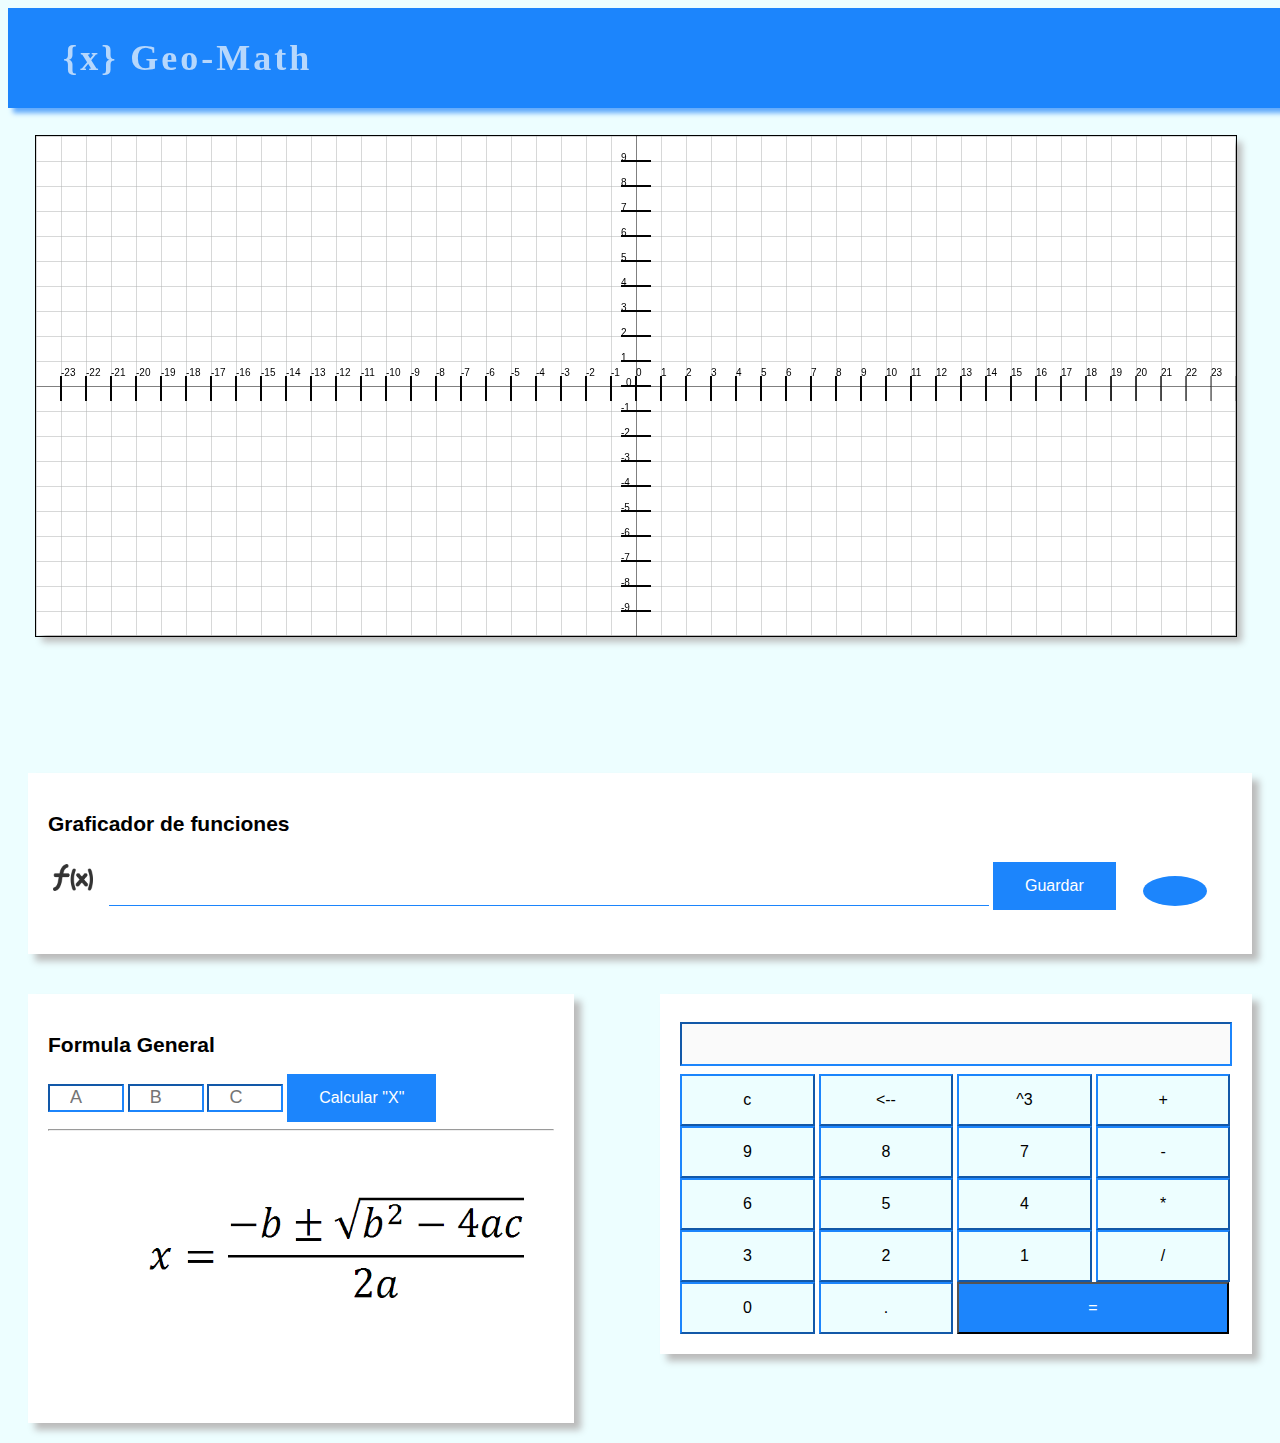
<file: proyecto_mate/index.html>
<html>
    <head>
        <title>Calcuradora</title>
    </head>
    <!--<script src="http://cdnjs.cloudflare.com/ajax/libs/mathjs/0.15.0/math.min.js"></script>-->
    <script src="jquery.min.js"></script>
    <script src="math.min.js"></script>

    <meta name="description" content="math.js | basic usage">
    <link rel="stylesheet" type="text/css" href="graph.css">
    <script src="js_g.js"></script>
    <body>
        <div class="head">
            
            <fieldset class="material">
            <h1>{x} Geo-Math</h1>
            
            </fieldset>
            
        </div>
        
        
        <div class="g" id="graph">
            <div id="can" width="500" height="500">
            <canvas id="canvas1" height="500" width="1200" style="border:1px solid #000000;"></canvas>
            </div>
        </div>
        <div>
            
            <form >
	          <h2>Graficador de funciones</h2>
                
	        <fieldset class="material">
                <img src="ic.png" id="f">
		       <input type="text" placeholder="ingrese la ecuacion" autocomplete="off"  id="inputField" class="1">
                <button type="button" class="btl" onclick="historial()">Guardar</button>
                <button type="button" class="btl" id="ca"></button>
                <!--<select>
                    <option value="volvo"></option>
                    <option value="saab"><img src="negro.jpg"></option>
                    <option value="mercedes"><img src="morado.jpg"></option>
                    <option value="audi"><img src="verde.jpg"></option>
                </select>-->
		       <hr>
	        </fieldset>
            </form>
        </div>
        <div id="historial">
        </div>

       
<!-- CALCULATOR -->
<div class="calculator">
		<!-- CALCULATOR FORM -->
		<form class="calculator__form">
				<!-- CALCULATOR ROW -->
				<div class="calculator__row">
						<input class="calculator__display" id="display" type="text" disabled />
				</div>
				<!-- CALCULATOR LINEA -->
				<div class="calculator__row">
						<button type="button" value="c" class="calculator__key calculator__clear"id="bt"></button>
						<button type="button" value="<--" class="calculator__key calculator__backspace"id="bt"></button>
						<button type="button" value="^3" class="calculator__key calculator__power"id="bt"></button>
						<button type="button" value="+" class="calculator__key calculator__button"id="bt"></button>
				</div>
				<!-- CALCULATOR LINEA -->
				<div class="calculator__row">
                        <button type="button" value="9" class="calculator__key calculator__button"id="bt"></button>
						<button type="button" value="8" class="calculator__key calculator__button"id="bt"></button>
						<button type="button" value="7" class="calculator__key calculator__button"id="bt"></button>
						<button type="button" value="-" class="calculator__key calculator__button"id="bt"></button>
				</div>
				<!-- CALCULATOR LINEA -->
				<div class="calculator__row">
						<button type="button" value="6" class="calculator__key calculator__button"id="bt"></button>
						<button type="button" value="5" class="calculator__key calculator__button"id="bt"></button>
						<button type="button" value="4" class="calculator__key calculator__button" id="bt"></button>
						<button type="button" value="*" class="calculator__key calculator__button" id="bt"></button>
				</div>
				<!-- CALCULATOR LINEA -->
				<div class="calculator__row">
						<button type="button" value="3" class="calculator__key calculator__button" id="bt"></button>
						<button type="button" value="2" class="calculator__key calculator__button" id="bt"></button>
						<button type="button" value="1" class="calculator__key calculator__button" id="bt"></button>
						<button type="button" value="/" class="calculator__key calculator__button" id="bt"></button>
				</div>
				<!-- CALCULATOR LINEA -->
				<div class="calculator__row">
						<button type="button" value="0" class="calculator__key calculator__button" id="bt"></button>
						<button type="button" value="." class="calculator__key calculator__button" id="bt"></button>
						<button type="button" value="=" class="calculator__key calculator__key--equal" id="igual"></button>
				</div>
		</form>
</div>
        <div >
            <form id="derivada">
            <h2>Formula General</h2>
            <input type="text" placeholder="A" autocomplete="off" class="inputFieldd" id="A" >
            <input type="text" placeholder="B" autocomplete="off" class="inputFieldd" id="B"  >
            <input type="text" placeholder="C" autocomplete="off" class="inputFieldd" id="C" >
            <button type="button" class="btl"   onclick="de()">Calcular "X"</button>
            <hr>
            <div id="container">
                
            </div>
            <div id="container2">
                
            </div>
            <img src="FormulaGeneral.png" id="img">
            </form>
        </div>
        <div>
        </div>
        <div id="codigojs">
        <script>
            var canvas = document.getElementById("canvas1");
            var c = canvas.getContext('2d');
            var n= 1000;
            var minX=-24;
            var maxX=24;
            var minY=-10;
            var maxY=10;
            var math = mathjs(),
            expr = '',
            scope = {x: 0, t:0},
            tiempo = 0,
            Tincremento= .1,
            tree = math.parse(expr, scope);
            
            curva();
            texto();
            animacion();
            
            function curva()
            {
            
              var i,x,y,por_x, por_y,cordX,cordY;
              c.beginPath();
              c.strokeStyle = "#851700";
                //borrar anterior
              c.clearRect(0, 0, canvas.width, canvas.height);
              for(i=0; i< n; i++){
                por_x = i/(n-1);
                cordX= por_x *(maxX-minX)+minX;
                
                cordY = evaluar(cordX);
                 
                por_y= (cordY - minY)/(maxY-minY);
                  
                //cordenadas reales
                por_y = 1- por_y;
                
                
                x= por_x * canvas.width;
                y= por_y * canvas.height;
                c.lineTo(x, y);
                c.strokeStyle = "#851700";
                
                        
               }
               c.stroke();

               c.strokeStyle = "#851700";
                        
               grid();
                lineas();
                
            }
            function derivada(){
                var i,x,y,por_x, por_y,cordX,cordY;
              c.beginPath();
              c.strokeStyle = "#0228FA";
                //borrar anterior
              c.clearRect(0, 0, canvas.width, canvas.height);
              for(i=0; i< n; i++){
                por_x = i/(n-1);
                cordX= por_x *(maxX-minX)+minX;
                
                cordY = evaluar(cordX);
                 
                por_y= (cordY - minY)/(maxY-minY);
                  
                //cordenadas reales
                por_y = 1- por_y;
                
                
                x= por_x * canvas.width;
                y= por_y * canvas.height;
                c.lineTo(x, y);
                c.strokeStyle = "#0228FA";
                
                        
               }
               c.stroke();

               c.strokeStyle = "#0228FA";
                        
               grid();
                lineas();
                
            }
            function evaluar(cordX){
                var cordY;
                scope.x = cordX;
                scope.t = tiempo;
                return tree.eval();
            }
            function texto (){
                var input = $('#inputField');
      
                input.val(expr);;
      
      
                input.keyup(function (event) {
        expr = input.val();
        tree = math.parse(expr, scope);
        curva()
      });
                
            }
            function textod(){
                
            }
            function texto2(){
                var input2 = $('.h');
      
                input2.val(expr);;
      
      
                input2.keyup(function (event) {
        expr = input2.val();
        tree = math.parse(expr, scope);
        curva()
      });
                
            }
            function animacion(){
                setInterval(function(){
                    tiempo += Tincremento;
                    curva();
                },20)
            }
            
            function grid(){
                
                var grid_size = 25;
var x_axis_distance_grid_lines = 10;
var y_axis_distance_grid_lines = 24;
var x_axis_starting_point = { number: 1, suffix: '\u03a0' };
var y_axis_starting_point = { number: 1, suffix: '' };


var canvas_width = canvas.width;
var canvas_height = canvas.height;

var num_lines_x = 25;
var num_lines_y = 120;

// Draw grid lines along X-axis
for(var i=0; i<=num_lines_x; i++) {
    c.beginPath();
    c.lineWidth = .5;
    
    // If line represents X-axis draw in different color
    if(i == x_axis_distance_grid_lines) 
        c.strokeStyle = "#000000";
    else
        c.strokeStyle = "#AFB0B0";
    
    if(i == num_lines_x) {
        c.moveTo(0, grid_size*i);
        c.lineTo(canvas_width, grid_size*i);
    }
    else {
        c.moveTo(0, grid_size*i+0.5);
        c.lineTo(canvas_width, grid_size*i+0.5);
    }
    c.stroke();
}

// Draw grid lines along Y-axis
for(i=0; i<=num_lines_y; i++) {
    c.beginPath();
    c.lineWidth = .5;
    
    // If line represents X-axis draw in different color
    if(i == y_axis_distance_grid_lines) 
        c.strokeStyle = "#000000";
    else
        c.strokeStyle = "#AFB0B0";
    
    if(i == num_lines_y) {
        c.moveTo(grid_size*i, 0);
        c.lineTo(grid_size*i, canvas_height);
    }
    else {
        c.moveTo(grid_size*i+0.5, 0);
        c.lineTo(grid_size*i+0.5, canvas_height);
    }
    c.stroke();
}
                
                


            }
            function lineas(){
                //axis y
                c.font = "10px Arial";
                c.moveTo(615,25);
                c.lineTo(585,25);
                c.strokeStyle = "black";
                c.stroke();
                c.strokeStyle = "black";
                c.fillText("9",585,25);
                
                c.moveTo(615,50);
                c.lineTo(585,50);
                c.strokeStyle = "black";
                c.stroke();
                c.strokeStyle = "black";
                c.fillText("8",585,50);
                
                c.moveTo(615,75);
                c.lineTo(585,75);
                c.strokeStyle = "black";
                c.stroke();
                c.strokeStyle = "black";
                c.fillText("7",585,75);
                
                c.moveTo(615,100);
                c.lineTo(585,100);
                c.strokeStyle = "black";
                c.stroke();
                c.strokeStyle = "black";
                c.fillText("6",585,100);
                
                c.moveTo(615,125);
                c.lineTo(585,125);
                c.strokeStyle = "black";
                c.stroke();
                c.strokeStyle = "black";
                c.fillText("5",585,125);
                
                c.moveTo(615,150);
                c.lineTo(585,150);
                c.strokeStyle = "black";
                c.stroke();
                c.strokeStyle = "black";
                c.fillText("4",585,150);
                
                c.moveTo(615,175);
                c.lineTo(585,175);
                c.strokeStyle = "black";
                c.stroke();
                c.strokeStyle = "black";
                c.fillText("3",585,175);
                
                c.moveTo(615,200);
                c.lineTo(585,200);
                c.strokeStyle = "black";
                c.stroke();
                c.strokeStyle = "black";
                c.fillText("2",585,200);
                
                c.moveTo(615,225);
                c.lineTo(585,225);
                c.strokeStyle = "black";
                c.stroke();
                c.strokeStyle = "black";
                c.fillText("1",585,225);
                
                //axis -y
                
                c.font = "10px Arial";
                c.moveTo(615,250);
                c.lineTo(585,250);
                c.strokeStyle = "black";
                c.stroke();
                c.strokeStyle = "black";
                c.fillText("0",590,250);
                
                c.moveTo(615,275);
                c.lineTo(585,275);
                c.strokeStyle = "black";
                c.stroke();
                c.strokeStyle = "black";
                c.fillText("-1",585,275);
                
                c.moveTo(615,300);
                c.lineTo(585,300);
                c.strokeStyle = "black";
                c.stroke();
                c.strokeStyle = "black";
                c.fillText("-2",585,300);
                
                c.moveTo(615,325);
                c.lineTo(585,325);
                c.strokeStyle = "black";
                c.stroke();
                c.strokeStyle = "black";
                c.fillText("-3",585,325);
                
                c.moveTo(615,350);
                c.lineTo(585,350);
                c.strokeStyle = "black";
                c.stroke();
                c.strokeStyle = "black";
                c.fillText("-4",585,350);
                
                c.moveTo(615,375);
                c.lineTo(585,375);
                c.strokeStyle = "black";
                c.stroke();
                c.strokeStyle = "black";
                c.fillText("-5",585,375);
                
                c.moveTo(615,400);
                c.lineTo(585,400);
                c.strokeStyle = "black";
                c.stroke();
                c.strokeStyle = "black";
                c.fillText("-6",585,400);
                
                c.moveTo(615,425);
                c.lineTo(585,425);
                c.strokeStyle = "black";
                c.stroke();
                c.strokeStyle = "black";
                c.fillText("-7",585,425);
                
                c.moveTo(615,450);
                c.lineTo(585,450);
                c.strokeStyle = "black";
                c.stroke();
                c.strokeStyle = "black";
                c.fillText("-8",585,450);
                
                c.moveTo(615,475);
                c.lineTo(585,475);
                c.strokeStyle = "black";
                c.stroke();
                c.strokeStyle = "black";
                c.fillText("-9",585,475);
                
                //axis x
                
                c.font = "10px Arial";
                c.moveTo(25,265);
                c.lineTo(25,240);
                c.strokeStyle = "black";
                c.stroke();
                c.strokeStyle = "black";
                c.fillText("-23",25,240);
                
                c.font = "10px Arial";
                c.moveTo(50,265);
                c.lineTo(50,240);
                c.strokeStyle = "black";
                c.stroke();
                c.strokeStyle = "black";
                c.fillText("-22",50,240);
                
                c.font = "10px Arial";
                c.moveTo(75,265);
                c.lineTo(75,240);
                c.strokeStyle = "black";
                c.stroke();
                c.strokeStyle = "black";
                c.fillText("-21",75,240);
                
                c.font = "10px Arial";
                c.moveTo(100,265);
                c.lineTo(100,240);
                c.strokeStyle = "black";
                c.stroke();
                c.strokeStyle = "black";
                c.fillText("-20",100,240);
                
                c.font = "10px Arial";
                c.moveTo(125,265);
                c.lineTo(125,240);
                c.strokeStyle = "black";
                c.stroke();
                c.strokeStyle = "black";
                c.fillText("-19",125,240);
                
                c.font = "10px Arial";
                c.moveTo(150,265);
                c.lineTo(150,240);
                c.strokeStyle = "black";
                c.stroke();
                c.strokeStyle = "black";
                c.fillText("-18",150,240);
                
                c.font = "10px Arial";
                c.moveTo(175,265);
                c.lineTo(175,240);
                c.strokeStyle = "black";
                c.stroke();
                c.strokeStyle = "black";
                c.fillText("-17",175,240);
                
                c.font = "10px Arial";
                c.moveTo(200,265);
                c.lineTo(200,240);
                c.strokeStyle = "black";
                c.stroke();
                c.strokeStyle = "black";
                c.fillText("-16",200,240);
                
                c.font = "10px Arial";
                c.moveTo(225,265);
                c.lineTo(225,240);
                c.strokeStyle = "black";
                c.stroke();
                c.strokeStyle = "black";
                c.fillText("-15",225,240);
                
                c.font = "10px Arial";
                c.moveTo(250,265);
                c.lineTo(250,240);
                c.strokeStyle = "black";
                c.stroke();
                c.strokeStyle = "black";
                c.fillText("-14",250,240);
                
                c.font = "10px Arial";
                c.moveTo(275,265);
                c.lineTo(275,240);
                c.strokeStyle = "black";
                c.stroke();
                c.strokeStyle = "black";
                c.fillText("-13",275,240);
                
                c.font = "10px Arial";
                c.moveTo(300,265);
                c.lineTo(300,240);
                c.strokeStyle = "black";
                c.stroke();
                c.strokeStyle = "black";
                c.fillText("-12",300,240);
                
                c.font = "10px Arial";
                c.moveTo(325,265);
                c.lineTo(325,240);
                c.strokeStyle = "black";
                c.stroke();
                c.strokeStyle = "black";
                c.fillText("-11",325,240);
                
                c.font = "10px Arial";
                c.moveTo(350,265);
                c.lineTo(350,240);
                c.strokeStyle = "black";
                c.stroke();
                c.strokeStyle = "black";
                c.fillText("-10",350,240);
                
                c.font = "10px Arial";
                c.moveTo(375,265);
                c.lineTo(375,240);
                c.strokeStyle = "black";
                c.stroke();
                c.strokeStyle = "black";
                c.fillText("-9",375,240);
                
                c.font = "10px Arial";
                c.moveTo(400,265);
                c.lineTo(400,240);
                c.strokeStyle = "black";
                c.stroke();
                c.strokeStyle = "black";
                c.fillText("-8",400,240);
                
                c.font = "10px Arial";
                c.moveTo(425,265);
                c.lineTo(425,240);
                c.strokeStyle = "black";
                c.stroke();
                c.strokeStyle = "black";
                c.fillText("-7",425,240);
                
                c.font = "10px Arial";
                c.moveTo(450,265);
                c.lineTo(450,240);
                c.strokeStyle = "black";
                c.stroke();
                c.strokeStyle = "black";
                c.fillText("-6",450,240);
                
                c.font = "10px Arial";
                c.moveTo(475,265);
                c.lineTo(475,240);
                c.strokeStyle = "black";
                c.stroke();
                c.strokeStyle = "black";
                c.fillText("-5",475,240);
                
                c.font = "10px Arial";
                c.moveTo(500,265);
                c.lineTo(500,240);
                c.strokeStyle = "black";
                c.stroke();
                c.strokeStyle = "black";
                c.fillText("-4",500,240);
                
                c.font = "10px Arial";
                c.moveTo(525,265);
                c.lineTo(525,240);
                c.strokeStyle = "black";
                c.stroke();
                c.strokeStyle = "black";
                c.fillText("-3",525,240);
                
                c.font = "10px Arial";
                c.moveTo(550,265);
                c.lineTo(550,240);
                c.strokeStyle = "black";
                c.stroke();
                c.strokeStyle = "black";
                c.fillText("-2",550,240);
                
                c.font = "10px Arial";
                c.moveTo(575,265);
                c.lineTo(575,240);
                c.strokeStyle = "black";
                c.stroke();
                c.strokeStyle = "black";
                c.fillText("-1",575,240);
                
                c.font = "10px Arial";
                c.moveTo(600,265);
                c.lineTo(600,240);
                c.strokeStyle = "black";
                c.stroke();
                c.strokeStyle = "black";
                c.fillText("0",600,240);
                
                c.font = "10px Arial";
                c.moveTo(625,265);
                c.lineTo(625,240);
                c.strokeStyle = "black";
                c.stroke();
                c.strokeStyle = "black";
                c.fillText("1",625,240);
                
                c.font = "10px Arial";
                c.moveTo(650,265);
                c.lineTo(650,240);
                c.strokeStyle = "black";
                c.stroke();
                c.strokeStyle = "black";
                c.fillText("2",650,240);
                
                c.font = "10px Arial";
                c.moveTo(675,265);
                c.lineTo(675,240);
                c.strokeStyle = "black";
                c.stroke();
                c.strokeStyle = "black";
                c.fillText("3",675,240);
                
                c.font = "10px Arial";
                c.moveTo(700,265);
                c.lineTo(700,240);
                c.strokeStyle = "black";
                c.stroke();
                c.strokeStyle = "black";
                c.fillText("4",700,240);
                
                c.font = "10px Arial";
                c.moveTo(725,265);
                c.lineTo(725,240);
                c.strokeStyle = "black";
                c.stroke();
                c.strokeStyle = "black";
                c.fillText("5",725,240);
                
                c.font = "10px Arial";
                c.moveTo(750,265);
                c.lineTo(750,240);
                c.strokeStyle = "black";
                c.stroke();
                c.strokeStyle = "black";
                c.fillText("6",750,240);
                
                c.font = "10px Arial";
                c.moveTo(775,265);
                c.lineTo(775,240);
                c.strokeStyle = "black";
                c.stroke();
                c.strokeStyle = "black";
                c.fillText("7",775,240);
                
                c.font = "10px Arial";
                c.moveTo(800,265);
                c.lineTo(800,240);
                c.strokeStyle = "black";
                c.stroke();
                c.strokeStyle = "black";
                c.fillText("8",800,240);
                
                c.font = "10px Arial";
                c.moveTo(825,265);
                c.lineTo(825,240);
                c.strokeStyle = "black";
                c.stroke();
                c.strokeStyle = "black";
                c.fillText("9",825,240);
                
                c.font = "10px Arial";
                c.moveTo(850,265);
                c.lineTo(850,240);
                c.strokeStyle = "black";
                c.stroke();
                c.strokeStyle = "black";
                c.fillText("10",850,240);
                
                c.font = "10px Arial";
                c.moveTo(875,265);
                c.lineTo(875,240);
                c.strokeStyle = "black";
                c.stroke();
                c.strokeStyle = "black";
                c.fillText("11",875,240);
                
                c.font = "10px Arial";
                c.moveTo(900,265);
                c.lineTo(900,240);
                c.strokeStyle = "black";
                c.stroke();
                c.strokeStyle = "black";
                c.fillText("12",900,240);
                
                c.font = "10px Arial";
                c.moveTo(925,265);
                c.lineTo(925,240);
                c.strokeStyle = "black";
                c.stroke();
                c.strokeStyle = "black";
                c.fillText("13",925,240);
                
                c.font = "10px Arial";
                c.moveTo(950,265);
                c.lineTo(950,240);
                c.strokeStyle = "black";
                c.stroke();
                c.strokeStyle = "black";
                c.fillText("14",950,240);
                
                c.font = "10px Arial";
                c.moveTo(975,265);
                c.lineTo(975,240);
                c.strokeStyle = "black";
                c.stroke();
                c.strokeStyle = "black";
                c.fillText("15",975,240);
                
                c.font = "10px Arial";
                c.moveTo(1000,265);
                c.lineTo(1000,240);
                c.strokeStyle = "black";
                c.stroke();
                c.strokeStyle = "black";
                c.fillText("16",1000,240);
                
                c.font = "10px Arial";
                c.moveTo(1025,265);
                c.lineTo(1025,240);
                c.strokeStyle = "black";
                c.stroke();
                c.strokeStyle = "black";
                c.fillText("17",1025,240);
                
                c.font = "10px Arial";
                c.moveTo(1050,265);
                c.lineTo(1050,240);
                c.strokeStyle = "black";
                c.stroke();
                c.strokeStyle = "black";
                c.fillText("18",1050,240);
                
                c.font = "10px Arial";
                c.moveTo(1075,265);
                c.lineTo(1075,240);
                c.strokeStyle = "black";
                c.stroke();
                c.strokeStyle = "black";
                c.fillText("19",1075,240);
                
                c.font = "10px Arial";
                c.moveTo(1100,265);
                c.lineTo(1100,240);
                c.strokeStyle = "black";
                c.stroke();
                c.strokeStyle = "black";
                c.fillText("20",1100,240);
                
                c.font = "10px Arial";
                c.moveTo(1125,265);
                c.lineTo(1125,240);
                c.strokeStyle = "black";
                c.stroke();
                c.strokeStyle = "black";
                c.fillText("21",1125,240);
                
                c.font = "10px Arial";
                c.moveTo(1150,265);
                c.lineTo(1150,240);
                c.strokeStyle = "black";
                c.stroke();
                c.strokeStyle = "black";
                c.fillText("22",1150,240);
                
                c.font = "10px Arial";
                c.moveTo(1175,265);
                c.lineTo(1175,240);
                c.strokeStyle = "black";
                c.stroke();
                c.strokeStyle = "black";
                c.fillText("23",1175,240);
                
                c.font = "10px Arial";
                c.moveTo(1200,265);
                c.lineTo(1200,240);
                c.strokeStyle = "black";
                c.stroke();
                c.strokeStyle = "black";
                c.fillText("24",1200,240);
                
                
            }
            
        function escribir(canvas,message){
              
        c.clearRect(0, 0, canvas.width, canvas.height);
        c.font = '18pt Calibri';
        c.fillStyle = 'black';
        c.fillText(message, 10, 25);
      }
      function getMousePos(canvas, evt) {
        var rect = canvas.getBoundingClientRect();
        return {
          x: evt.clientX - rect.left,
          y: evt.clientY - rect.top
        };
      }
      
      canvas.addEventListener('mousemove', function(evt) {
        var mousePos = getMousePos(canvas, evt);
        var message = 'Mouse position: ' + mousePos.x + ',' + mousePos.y;
        writeMessage(canvas, message);
      }, false);
    
      
            
     
//historial-----------------------------------------------
   
            

        </script>
        
    </div>
    </body>
</html>
</file>
<file: proyecto_mate/graph.css>
h1{
    color: #B6D7FC;
    letter-spacing: 3px;

}
.g{
    padding-top: 10%;
    height: 70%;
    
}

#inputField{
    
    height: 5%;
    font-size: large;
    width: 75%;
        border-bottom-color: #1C85FC;
    border-left-color: #1C85FC;
    border-right-color: #1C85FC;
    border-top-color: #1C85FC;
    box-decoration-break: none;
    margin-bottom: 2%;
     margin-left: 1%;

}
.inputFieldd{
    
    height: 5%;
    font-size: large;
    width: 15%;
        border-bottom-color: #1C85FC;
    border-left-color: #1C85FC;
    border-right-color: #1C85FC;
    border-top-color: #1C85FC;
}
input[type=text] {

    padding: 12px 20px;
    margin: 8px 0;
    -webkit-transition: width 0.4s ease-in-out;
    transition: width 0.4s ease-in-out;

}

#can{
    position: absolute;

    left: 35;
    top: 15%;
    right: 35;
    background-color: white;
    width: 1200;
    height: 500;
    box-shadow: 7px 7px 7px #bbb;
    
}
.head{
    width: 100%;
    height: 10%;
    background-color: #1C85FC;
    position: fixed;
    z-index: 10;
    

    padding-left: 50;
    font-family: cursive;
    font-size: large;
    padding-bottom: 10;
    box-shadow: 5px 5px 5px #60A9FB;
    
    

}

html, body {
	font: 14px/1.21 Roboto, 'Helvetica Neue', arial, helvetica, sans-serif;
	background: #EDFEFF;
}
form {
    top: 50%;
	margin: 20px;
	padding: 20px;
	background: #FFF;
    box-shadow: 7px 7px 7px #bbb;
}
form:hover { 
    box-shadow: 7px 7px 7px 7px #bbb;
}
#derivada:hover { 
    box-shadow: 7px 7px 7px 7px #bbb;
}

.material {
	position: relative;
	padding: 0;
	margin: 5px;
	border: none;
	overflow: visible;
	
	input {
		box-sizing: border-box;
		width: 100%;
		padding: 12px 10px 8px;
		border: none;
		border-radius: 0;
		box-shadow: none;
		border-bottom: 1px solid #DDD;
		font-size: 120%;
		outline: none;
		cursor: text;

		&::-webkit-input-placeholder {
			transition: color 300ms ease;
		}
		&:not(:focus)::-webkit-input-placeholder {
			color: transparent;
		}
	}
	
	hr {
		content: '';
		display: block;
		position: absolute;
		bottom: 0;
		left: 0;
		margin: 0;
		padding: 0;
		width: 100%;
		height: 2px;
		border: none;
		background: #607D8B;
		font-size: 1px;
		will-change: transform, visibility;
		transition: all 200ms ease-out;
		transform: scaleX(0);
		visibility: hidden;
		z-index: 10;
	}
	input:focus ~ hr {
		transform: scaleX(1);
		visibility: visible;
	}
	
	label {
		position: absolute;
		top: 10px;
		left: 10px;
		font-size: 120%;
		color: #607D8B;
		transform-origin: 0 -150%;
		transition: transform 300ms ease;
		pointer-events: none;
	}
	input:focus ~ label,
	input:valid ~ label {
		transform: scale(0.6);
	}
}



.calculator{
    float: right;
    width: 50%;
}
#display{
    height: 5%;
    font-size: large;
    width: 100%;
    border-bottom-color: #1C85FC;
    border-left-color: #1C85FC;
    border-right-color: #1C85FC;
    border-top-color: #1C85FC;
}
#bt{
     background-color: #EDFEFF; 
    
    color: black;
    padding: 15px 32px;
    text-align: center;
    text-decoration: none;
    display: inline-block;
    font-size: 16px;
    width: 24.4%;
    border-bottom-color: #1C85FC;
    border-left-color: #1C85FC;
    border-right-color: #1C85FC;
    border-top-color: #1C85FC;
}
#igual{
    width: 49.2%;
    background-color: #1C85FC;
        font-size: 16px;
    padding: 15px 32px;
    color: white;
    font-size: 16px;
    
}
#derivada{
    float: left;
    width: 40%;
    top: 50%;
	margin: 20px;
	padding: 20px;
	background: #FFF;
    box-shadow: 7px 7px 7px #bbb;
    height: 44%;
}
.btl {
    background-color: #1C85FC; /* Green */
    border: none;
    color: white;
    padding: 15px 32px;
    text-align: center;
    text-decoration: none;
    display: inline-block;
    font-size: 16px;
}
#img{
    height: 30%;
    padding-top: 10%;
    padding-left: 20%;
}
#container{
    font-size: large;
    font-family: cursive;
}
#container2{
    font-size: large;
    font-family: cursive;
}
#f{
    width: 40px;
}
.h{
    background-color: rgba(233, 199, 199,.2)  ;
    width: 90%;
    margin-left: 2%;
    margin-right:  2.5%;
    border-bottom-style: solid;
   
    border-bottom-color: #1C85FC;

    border-left: 10px solid #1C85FC;
    border-left-width: 5%;
    margin-top: 0;
    font-size: 250%;
    padding-left: 3%;
}
#he{
    float: right;
    background-color: #F84845; /* Green */
    border: none;
    color: white;
    padding: 12px 32px;
    text-align: center;
    text-decoration: none;
    display: inline-block;
    font-size: 16px;
}
#ca{
    border-radius: 50%;
    margin-left: 2%;

}
#ca:hover{
    background-color: #e0876a;
}
</file>
